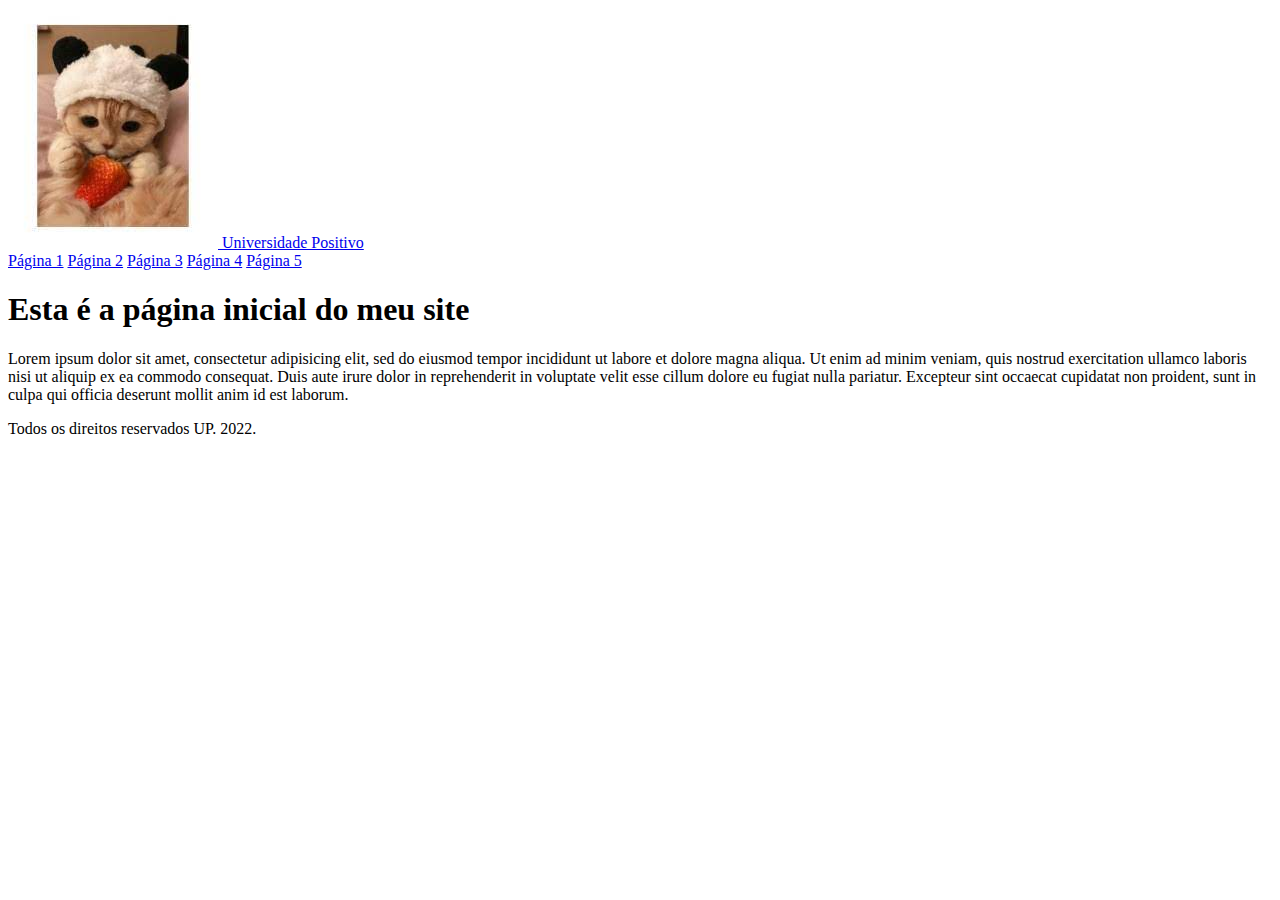
<file: aula03/index.html>
<!DOCTYPE html>
<html>
<head>
	<title>Aula 03</title>
	<meta charset="utf-8">
	<meta name="viewport" content="width=device-width, initial-scale=1">
	<meta name="author" content="Gabi Grimm">
	<meta name="keywords" content="exercícios, HTML5, design, webdesign, design visual, universidade positivo">
	<meta name="description" content="Exercício de HTML5 para turma de Design Visual da Universidade Positivo... ">
</head>
<body>

	<header>
		<a href="index.html">
			<img src="img/marca.jpg" alt="Marca Gato Fofo">
		</a>
		<a href="http://www.up.edu.br" target="_blank">Universidade Positivo</a>
		<nav>
			<a href="um.html">Página 1</a>
			<a href="dois.html">Página 2</a>
			<a href="tres.html">Página 3</a>
			<a href="quatro.html">Página 4</a>
			<a href="cinco.html">Página 5</a>
		</nav>

	</header>

	<section>
		<!-- Esta é a seção de conteúdo do meu site -->
		<!-- control + ; -->
		<h1>Esta é a página inicial do meu site</h1>

		<p> Lorem ipsum dolor sit amet, consectetur adipisicing elit, sed do eiusmod
		tempor incididunt ut labore et dolore magna aliqua. Ut enim ad minim veniam,
		quis nostrud exercitation ullamco laboris nisi ut aliquip ex ea commodo
		consequat. Duis aute irure dolor in reprehenderit in voluptate velit esse
		cillum dolore eu fugiat nulla pariatur. Excepteur sint occaecat cupidatat non
		proident, sunt in culpa qui officia deserunt mollit anim id est laborum.</p>

	
	</section>
	<footer>
		<p>Todos os direitos reservados UP. 2022.</p>
	</footer>
</body>
</html>
</file>
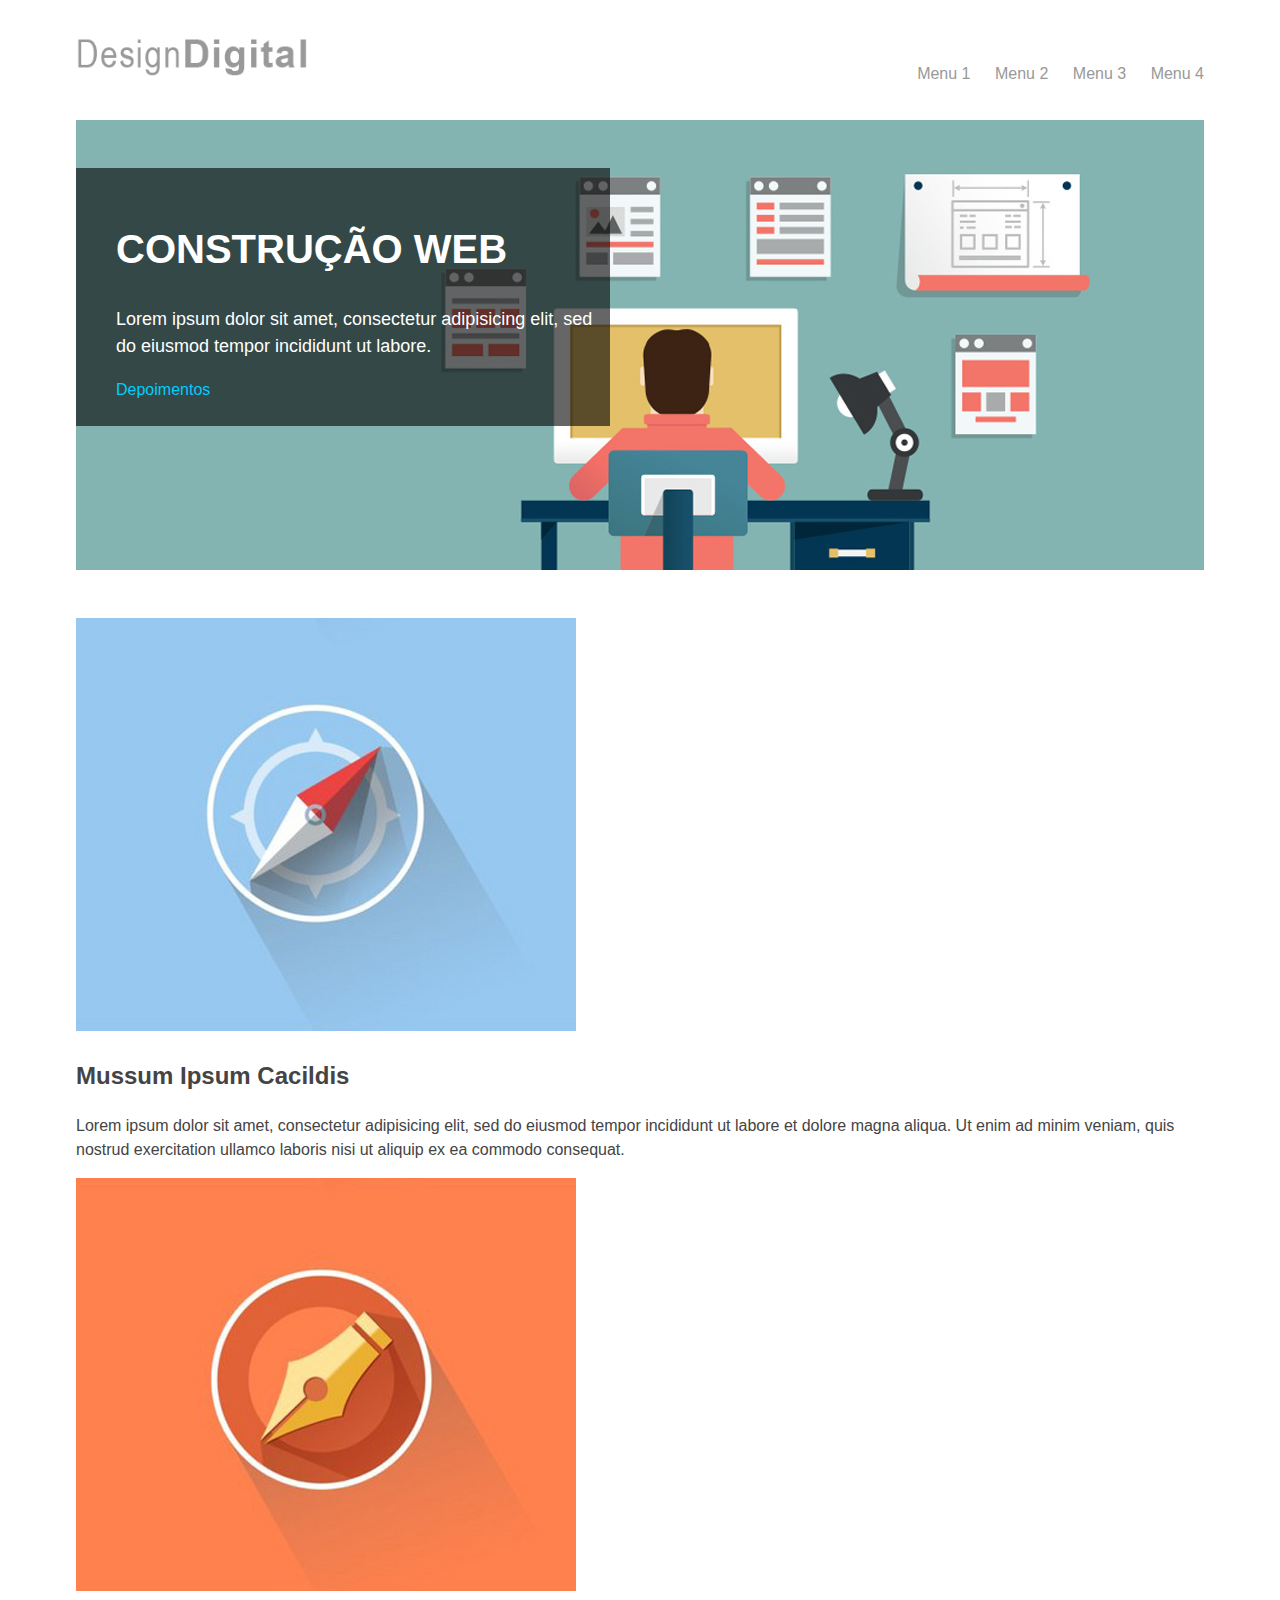
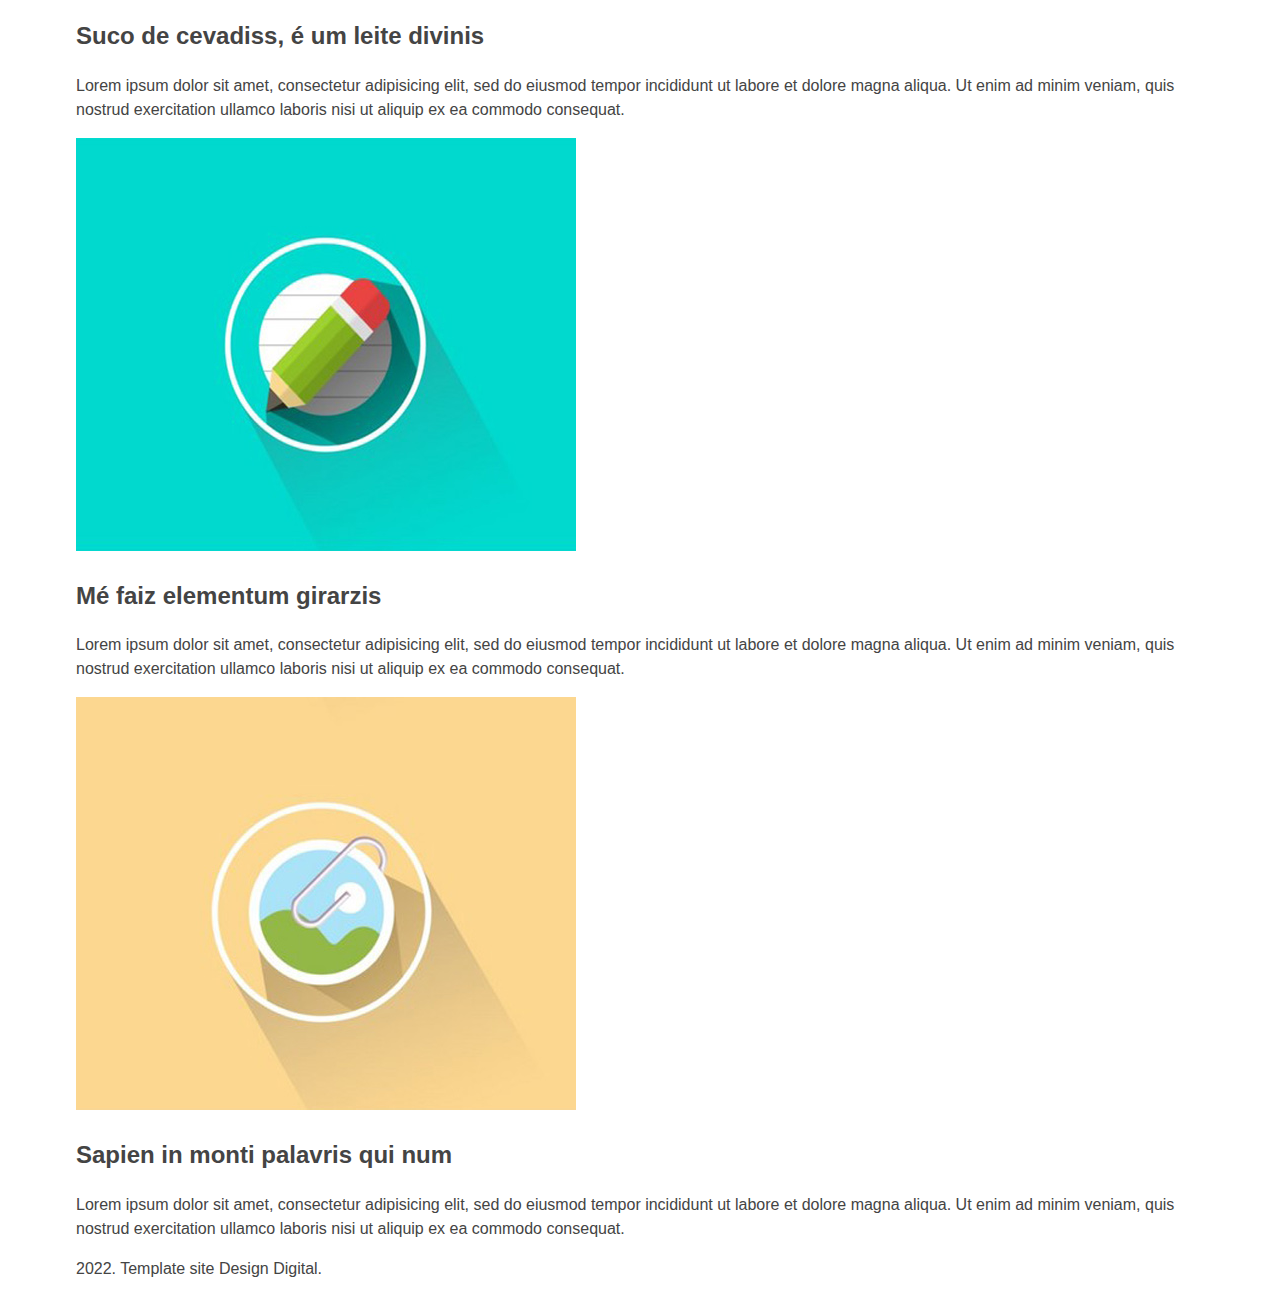
<file: site_designdigital/index.html>
<!DOCTYPE html>
<html>
<head>
	<meta charset="utf-8">
	<meta name="viewport" content="width=device-width, initial-scale=1">
	<title>Design Digital</title>
	<meta name="author" content="Gabi Grimm">
	<meta name="description" content="#">
	<meta name="keywords" content="#">
	<link rel="stylesheet" type="text/css" href="css/style.css">
</head>
<body>
	<div class="container clearfix">
		<header>
			<a href="index.html">
				<img src="img/logo-designdigital.png" alt="Marca Design Digital" class="logo">
			</a>
			<nav>
				<ul>
					<li><a href="menu1.html">Menu 1</a></li>
					<li><a href="menu2.html">Menu 2</a></li>
					<li><a href="menu3.html">Menu 3</a></li>
					<li><a href="menu4.html">Menu 4</a></li>
				</ul>
			</nav>
		</header>

		<div class="banner">
			<div class="caixa">
				<h1>CONSTRUÇÃO WEB</h1>
				<p>Lorem ipsum dolor sit amet, consectetur adipisicing elit, sed do eiusmod
				tempor incididunt ut labore.</p>
				<a href="depoimentos.html">Depoimentos</a>
			</div>
		</div>

		<section>
			<article>
				<img src="img/foto-01.jpg" alt="Bússola" class="article">
				<h2>Mussum Ipsum Cacildis</h2>
				<p>Lorem ipsum dolor sit amet, consectetur adipisicing elit, sed do eiusmod
				tempor incididunt ut labore et dolore magna aliqua. Ut enim ad minim veniam,
				quis nostrud exercitation ullamco laboris nisi ut aliquip ex ea commodo consequat.</p>
			</article>

			<article>
				<img src="img/foto-02.jpg" alt="Caneta Bico de Pena" class="article">
				<h2>Suco de cevadiss, é um leite divinis</h2>
				<p>Lorem ipsum dolor sit amet, consectetur adipisicing elit, sed do eiusmod
				tempor incididunt ut labore et dolore magna aliqua. Ut enim ad minim veniam,
				quis nostrud exercitation ullamco laboris nisi ut aliquip ex ea commodo consequat.</p>
			</article>

			<article>
				<img src="img/foto-03.jpg" alt="Lápis" class="article">
				<h2>Mé faiz elementum girarzis</h2>
				<p>Lorem ipsum dolor sit amet, consectetur adipisicing elit, sed do eiusmod
				tempor incididunt ut labore et dolore magna aliqua. Ut enim ad minim veniam,
				quis nostrud exercitation ullamco laboris nisi ut aliquip ex ea commodo
				consequat.</p>
			</article>

			<article>
				<img src="img/foto-04.jpg" alt="Clips no papel" class="article">
				<h2>Sapien in monti palavris qui num</h2>
				<p>Lorem ipsum dolor sit amet, consectetur adipisicing elit, sed do eiusmod
				tempor incididunt ut labore et dolore magna aliqua. Ut enim ad minim veniam,
				quis nostrud exercitation ullamco laboris nisi ut aliquip ex ea commodo
				consequat.</p>
			</article>

		</section>

		<footer>
			<p class="footer">2022. Template site Design Digital.</p>
		</footer>

	</div>
</body>
</html>
</file>
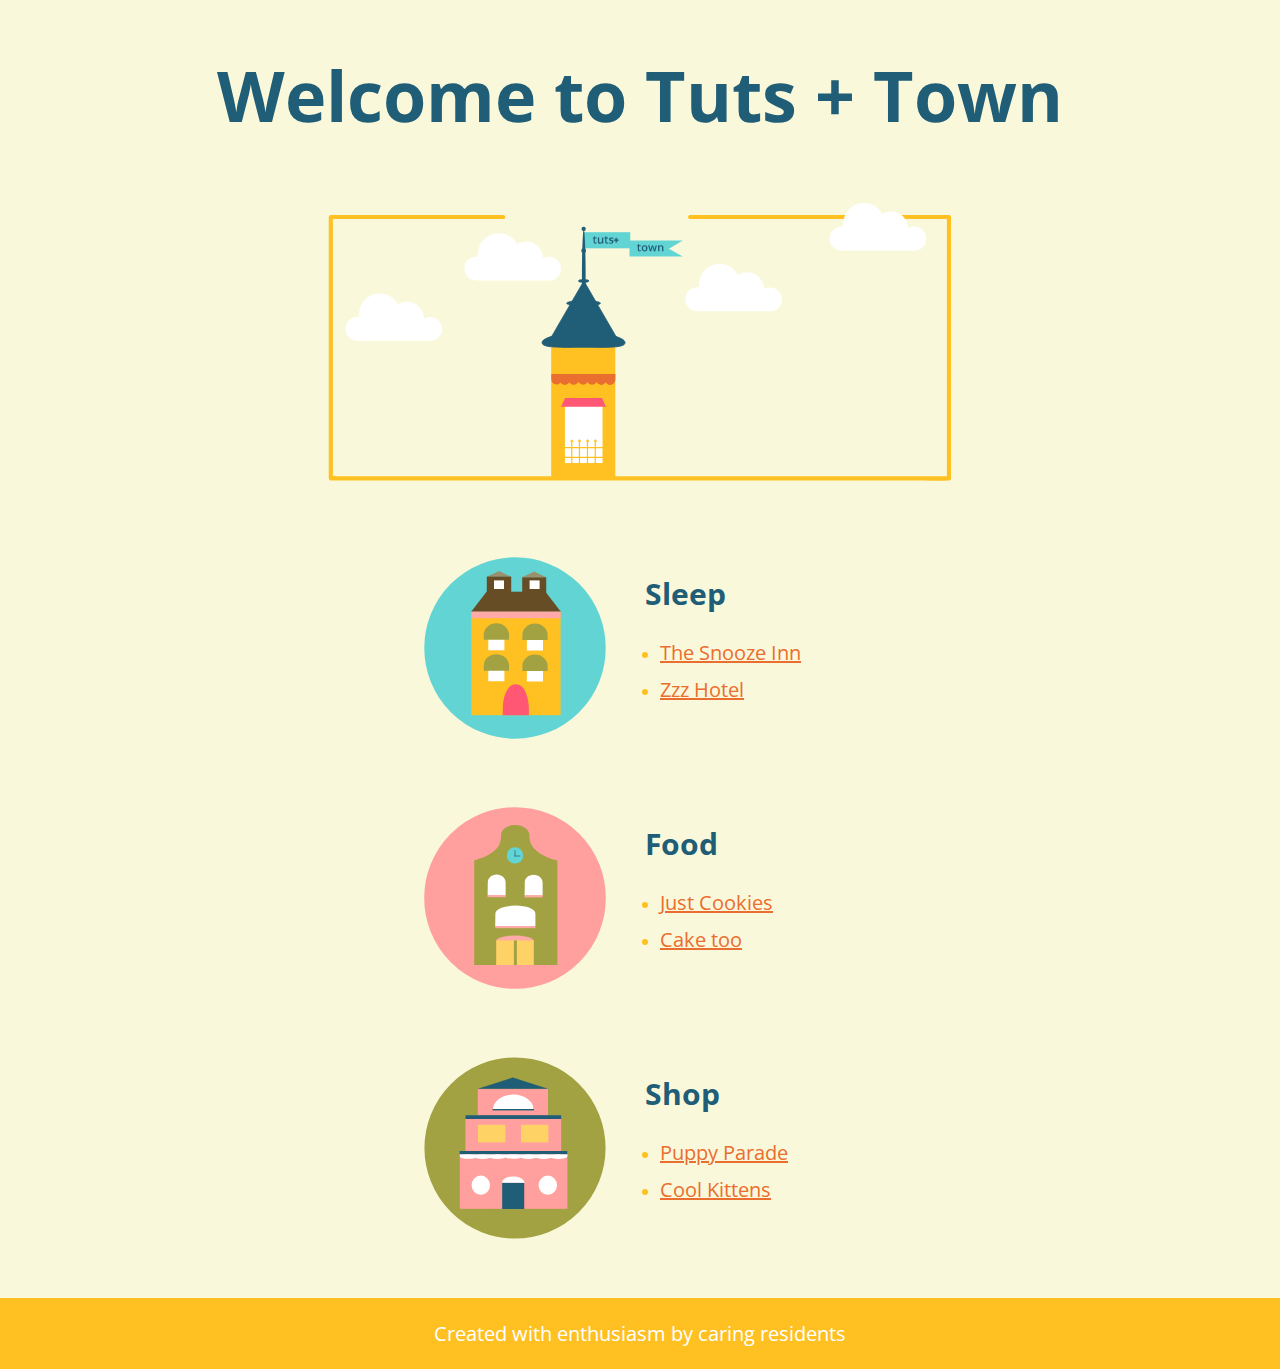
<file: tutstown/index.html>
<!DOCTYPE html>
<html>
<head>
	<meta charset="utf-8">
	<title>Tuts Town</title>
	<meta name="author" content="Gabi Grimm">
	<meta name="description" content="#">
	<meta name="keywords" content="#">
	<link rel="stylesheet" type="text/css" href="css/style.css">
	<link rel="preconnect" href="https://fonts.googleapis.com">
	<link rel="preconnect" href="https://fonts.gstatic.com" crossorigin>
	<link href="https://fonts.googleapis.com/css2?family=Open+Sans&display=swap" rel="stylesheet">
</head>
<body>
	<header>
		<h1>Welcome to Tuts + Town</h1>
		<img src="images/townheader.svg" alt="An illustration of Tuts Town tower" class="header">
	</header>
	<section>
		<article>
			<img src="images/townsleep.svg" alt="Illustration of a Tuts Town Hotel" class="article">
			<div>
				<h2>Sleep</h2>
				<ul>
					<li>
						<a href="thesnoozeinn.html">The Snooze Inn</a>
					</li>
					<li>
						<a href="zzzhotel.html">Zzz Hotel</a>
					</li>
				</ul>
			</div>
		</article>

		<article>
			<img src="images/townfood.svg" alt="Illustration of a Tuts Town Restaurant" class="article">
			<div>
				<h2>Food</h2>
				<ul>
					<li>
						<a href="justcookies.html">Just Cookies</a>
					</li>
					<li>
						<a href="caketoo.html">Cake too</a>
					</li>
				</ul>
			</div>
		</article>

		<article>
			<img src="images/townshop.svg" alt="Illustration of a Tuts Town Store" class="article">
			<div>
				<h2>Shop</h2>
				<ul>
					<li>
						<a href="puppyparade.html">Puppy Parade</a>
					</li>
					<li>
						<a href="coolkittens.html">Cool Kittens</a>
					</li>
				</ul>
			</div>
		</article>
	
	</section>
	<footer>
		<p>Created with enthusiasm by caring residents</p>
	</footer>
</body>
</html>
</file>
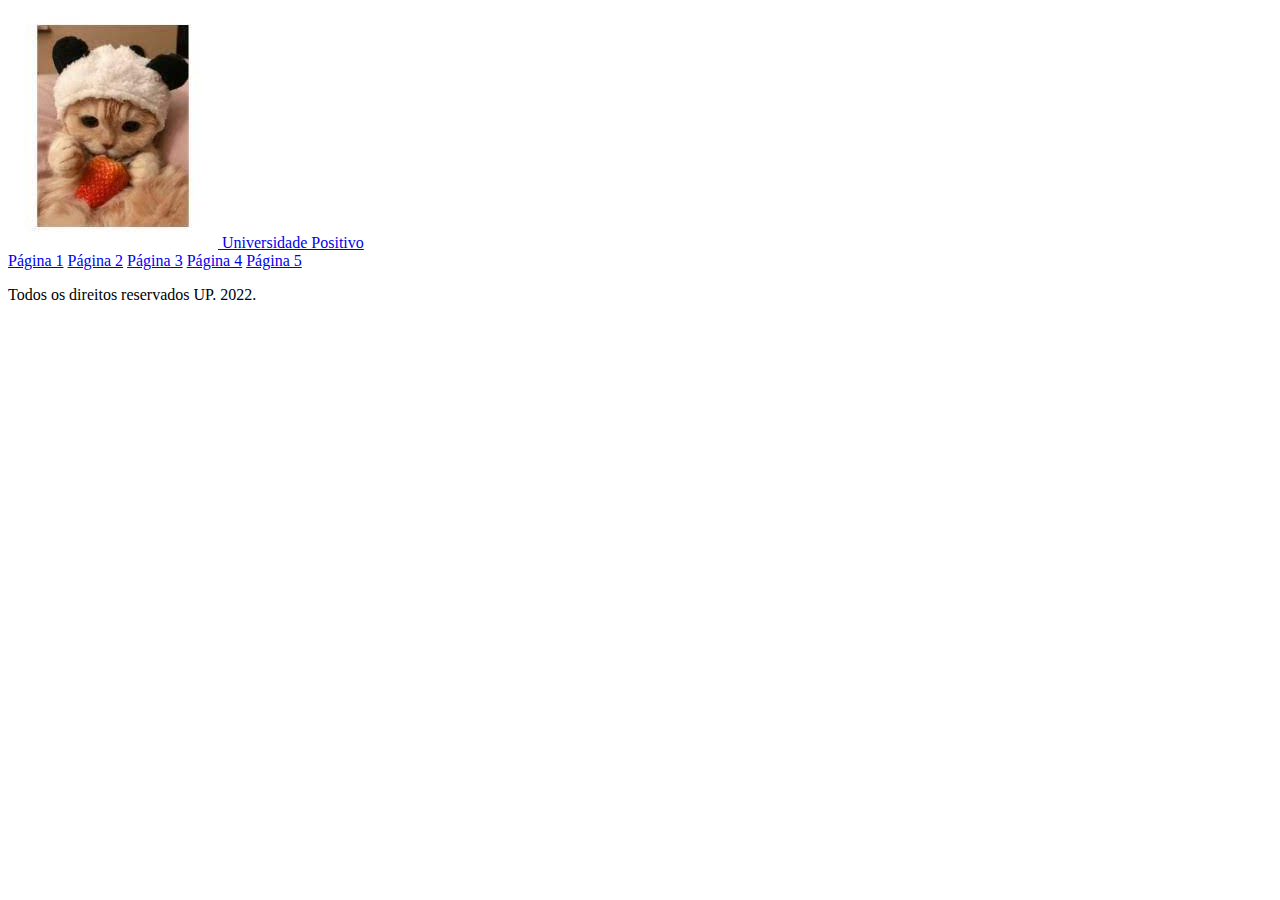
<file: aula03/dois.html>
<!DOCTYPE html>
<html>
<head>
	<title>Aula 03</title>
	<meta charset="utf-8">
	<meta name="viewport" content="width=device-width, initial-scale=1">
	<meta name="author" content="Gabi Grimm">
	<meta name="keywords" content="exercícios, HTML5, design, webdesign, design visual, universidade positivo">
	<meta name="description" content="Exercício de HTML5 para turma de Design Visual da Universidade Positivo... ">
</head>
<body>

	<header>
		<a href="index.html">
			<img src="img/marca.jpg" alt="Marca Gato Fofo">
		</a>
		<a href="http://www.up.edu.br" target="_blank">Universidade Positivo</a>
		<nav>
			<a href="um.html">Página 1</a>
			<a href="dois.html">Página 2</a>
			<a href="tres.html">Página 3</a>
			<a href="quatro.html">Página 4</a>
			<a href="cinco.html">Página 5</a>
		</nav>

	</header>




	<section>
		
	</section>
	<footer>
		<p>Todos os direitos reservados UP. 2022.</p>
	</footer>
</body>
</html>
</file>
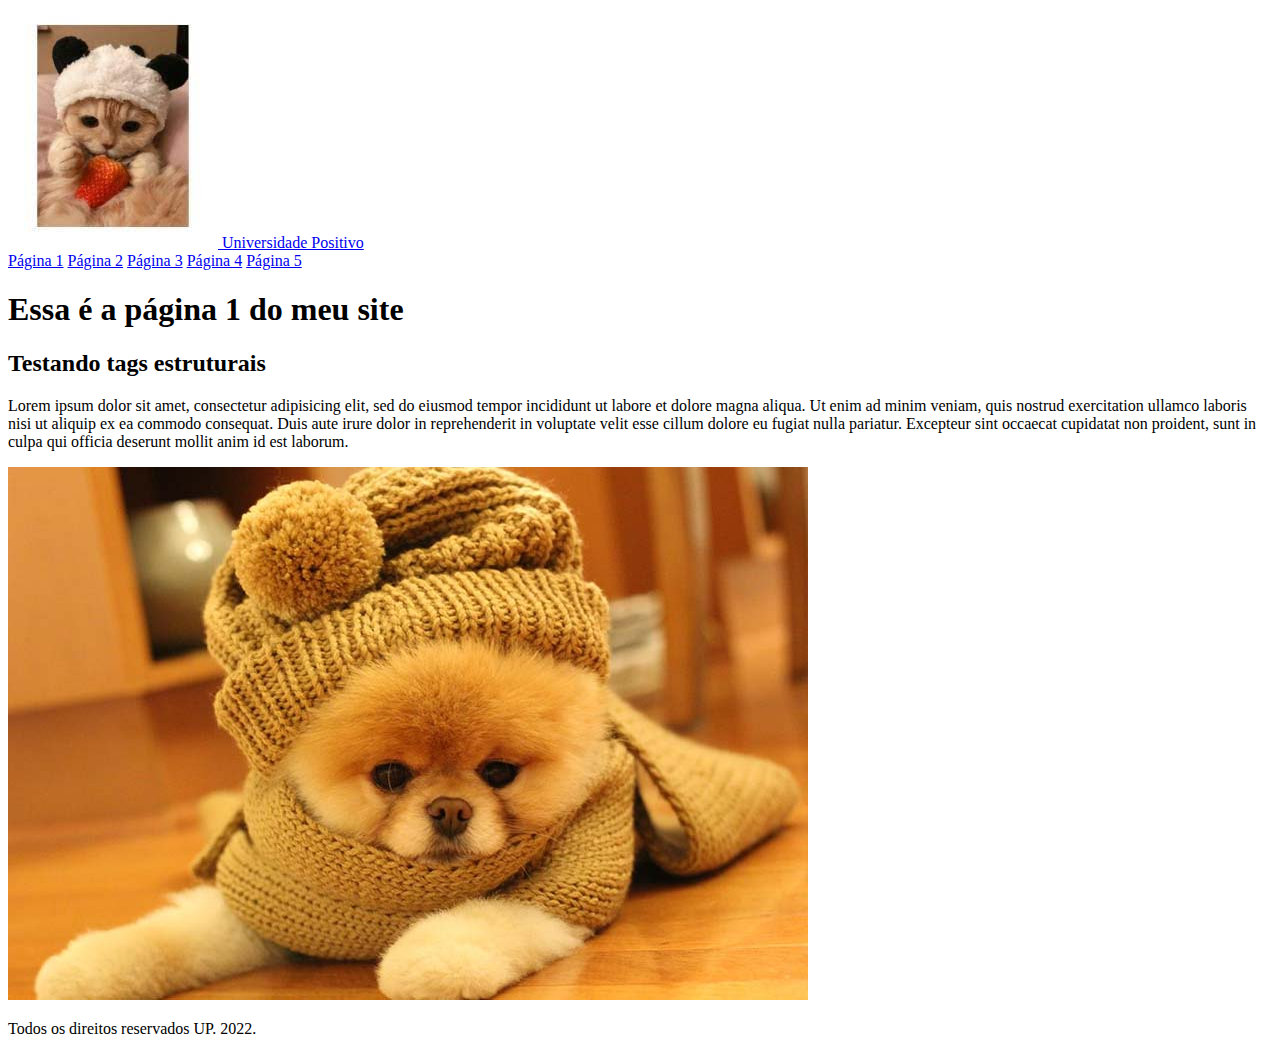
<file: aula03/um.html>
<!DOCTYPE html>
<html>
<head>
	<title>Aula 03</title>
	<meta charset="utf-8">
	<meta name="viewport" content="width=device-width, initial-scale=1">
	<meta name="author" content="Gabi Grimm">
	<meta name="keywords" content="exercícios, HTML5, design, webdesign, design visual, universidade positivo">
	<meta name="description" content="Exercício de HTML5 para turma de Design Visual da Universidade Positivo... ">
</head>
<body>

	<header>
		<a href="index.html">
			<img src="img/marca.jpg" alt="Marca Gato Fofo">
		</a>
		<a href="http://www.up.edu.br" target="_blank">Universidade Positivo</a>
		<nav>
			<a href="um.html">Página 1</a>
			<a href="dois.html">Página 2</a>
			<a href="tres.html">Página 3</a>
			<a href="quatro.html">Página 4</a>
			<a href="cinco.html">Página 5</a>
		</nav>

	</header>

		<h1>Essa é a página 1 do meu site</h1>
		
		<h2>Testando tags estruturais</h2>
		<p> Lorem ipsum dolor sit amet, consectetur adipisicing elit, sed do eiusmod
		tempor incididunt ut labore et dolore magna aliqua. Ut enim ad minim veniam,
		quis nostrud exercitation ullamco laboris nisi ut aliquip ex ea commodo
		consequat. Duis aute irure dolor in reprehenderit in voluptate velit esse
		cillum dolore eu fugiat nulla pariatur. Excepteur sint occaecat cupidatat non
		proident, sunt in culpa qui officia deserunt mollit anim id est laborum.</p>
		<img src="img/cachorrofofo.jpg">


	<section>
		
	</section>
	<footer>
		<p>Todos os direitos reservados UP. 2022.</p>
	</footer>
</body>
</html>
</file>
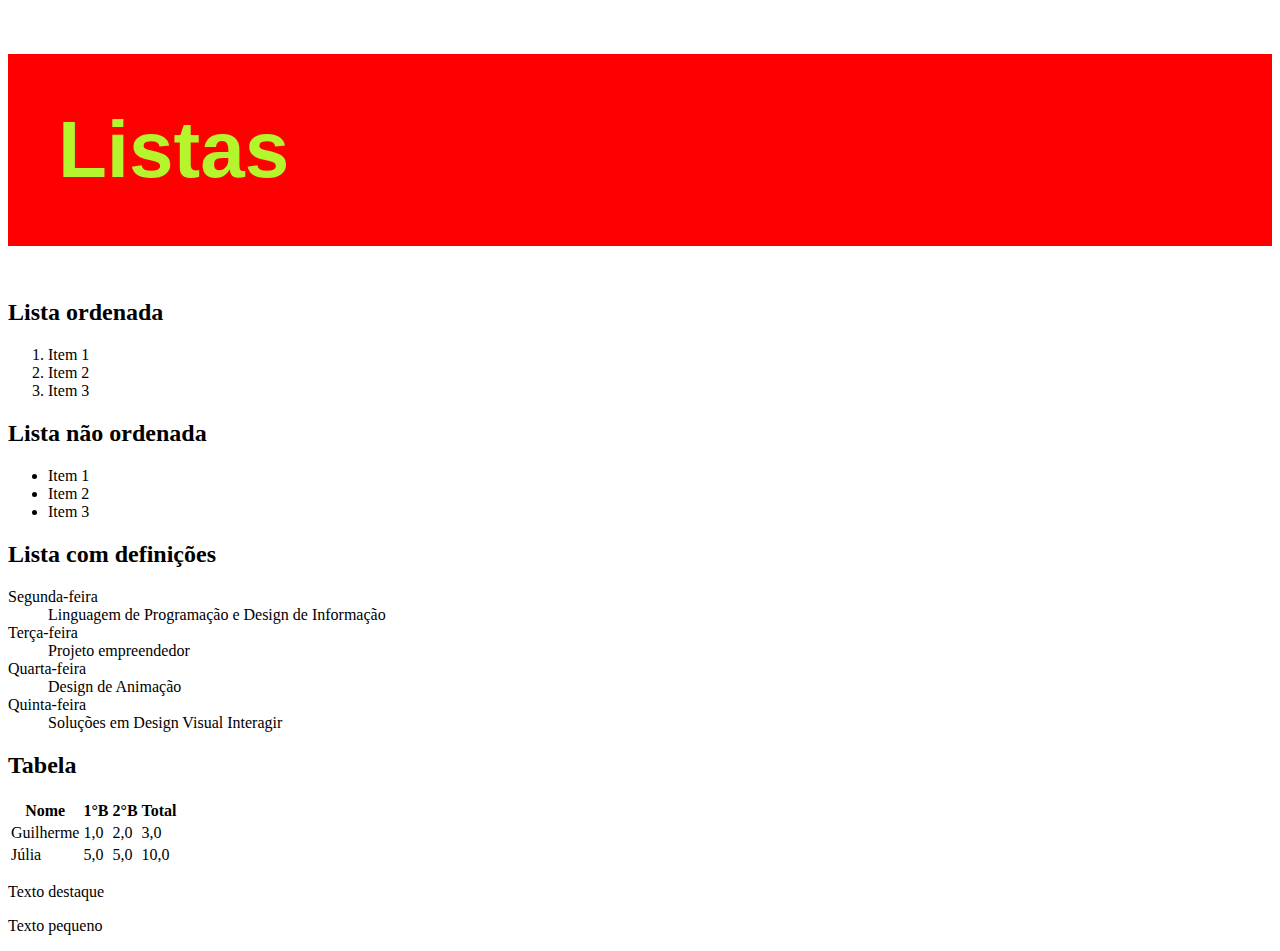
<file: aula04/listas.html>
<!DOCTYPE html>
<html>
<head>
	<meta charset="utf-8">
	<meta name="viewport" content="width=device-width, initial-scale=1">
	<title>Listas</title>
	<meta name="author" content="Gabi Grimm">
	<link rel="stylesheet" type="text/css" href="style.css">
</head>
<body>
	<h1>Listas</h1>
	<h2>Lista ordenada</h2>
	<ol>
		<li>Item 1</li>
		<li>Item 2</li>
		<li>Item 3</li>
	</ol>

	<h2>Lista não ordenada</h2>
	<ul>
		<li>Item 1</li>
		<li>Item 2</li>
		<li>Item 3</li>
	</ul>

	<h2>Lista com definições</h2>
	<dl>
		<dt>Segunda-feira</dt>
		<dd>Linguagem de Programação e Design de Informação</dd>
		<dt>Terça-feira</dt>
		<dd>Projeto empreendedor</dd>
		<dt>Quarta-feira</dt>
		<dd>Design de Animação</dd>
		<dt>Quinta-feira</dt>
		<dd>Soluções em Design Visual Interagir</dd>

	</dl>
	
	<h2>Tabela</h2>
	<table>
		<tr>
			<th>Nome</th><th>1°B</th><th>2°B</th><th>Total</th>
		</tr>
		<tr>
			<td>Guilherme</td><td>1,0</td><td>2,0</td><td>3,0</td>
		</tr>
		<tr>
			<td>Júlia</td><td>5,0</td><td>5,0</td><td>10,0</td>
		</tr>

	</table>

	<p class="destaque">Texto destaque</p>
	<p class="pequeno">Texto pequeno</p>

</body>
</html>
</file>
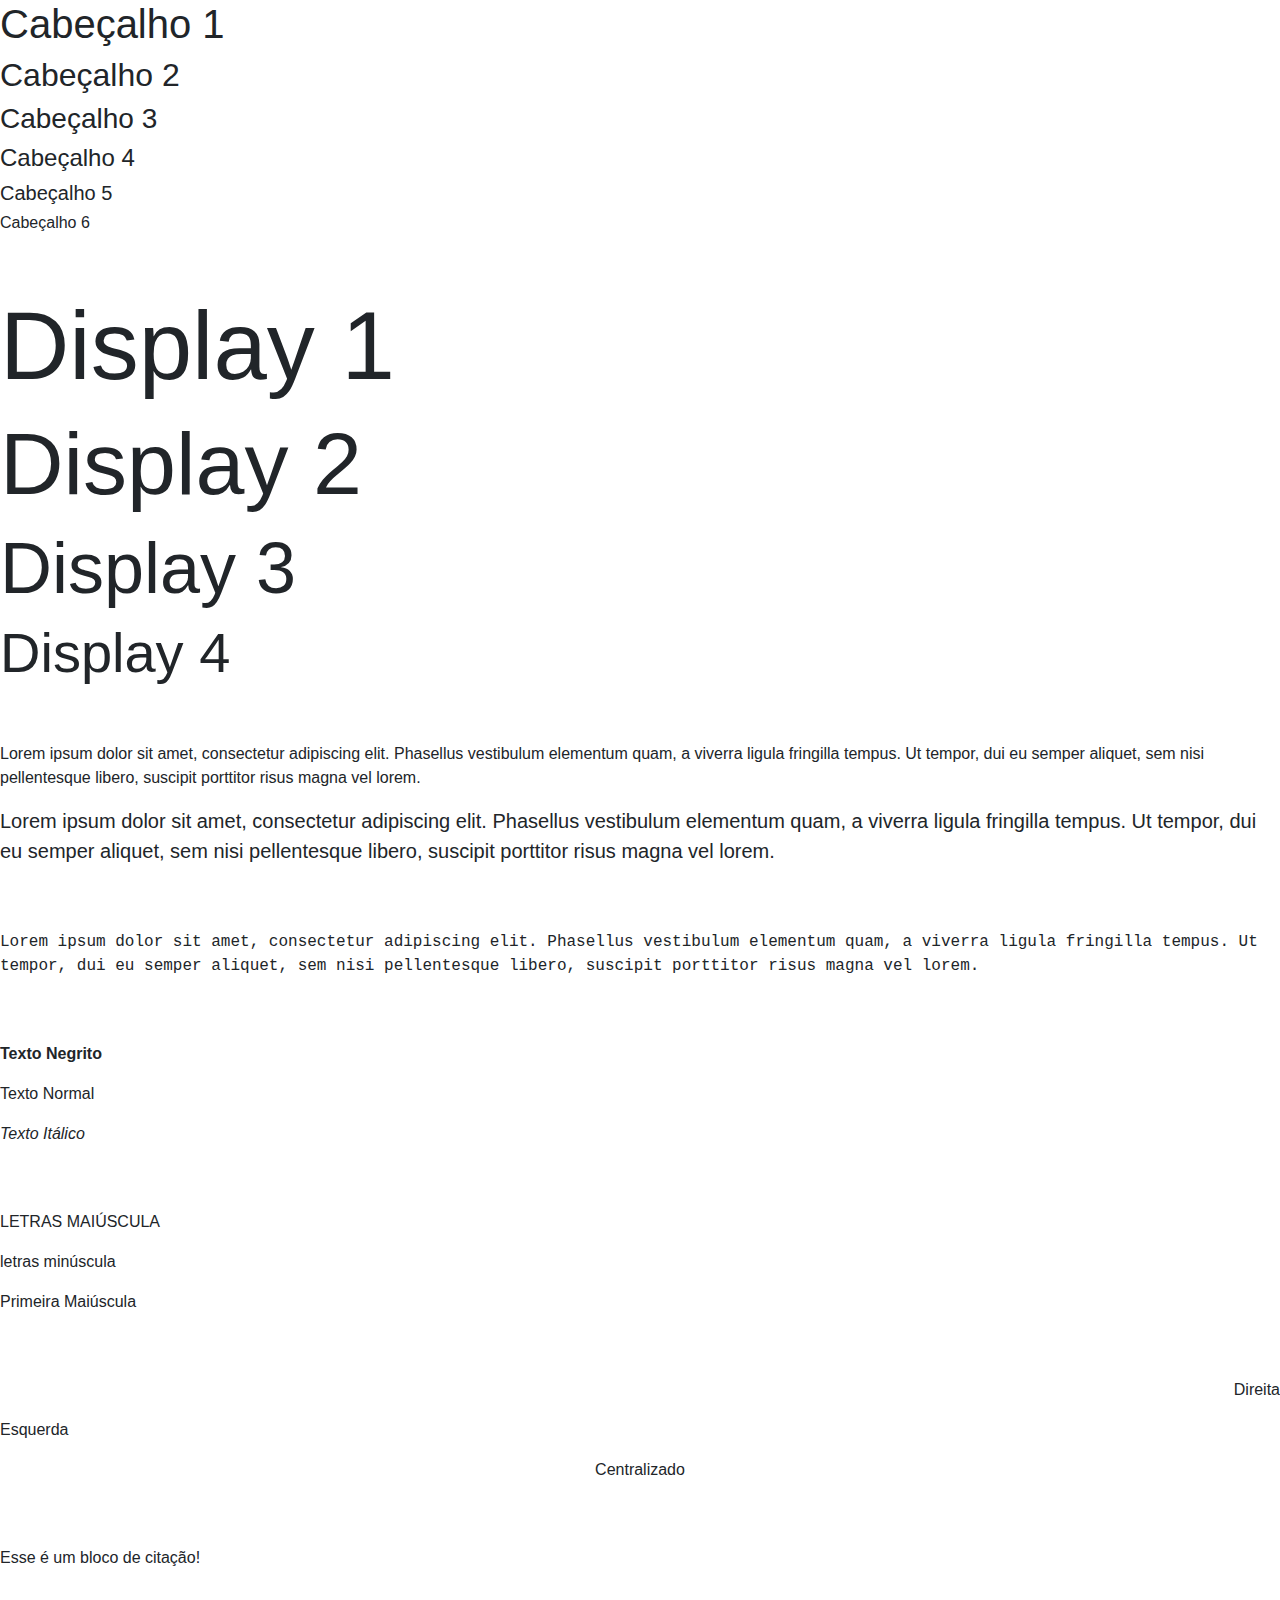
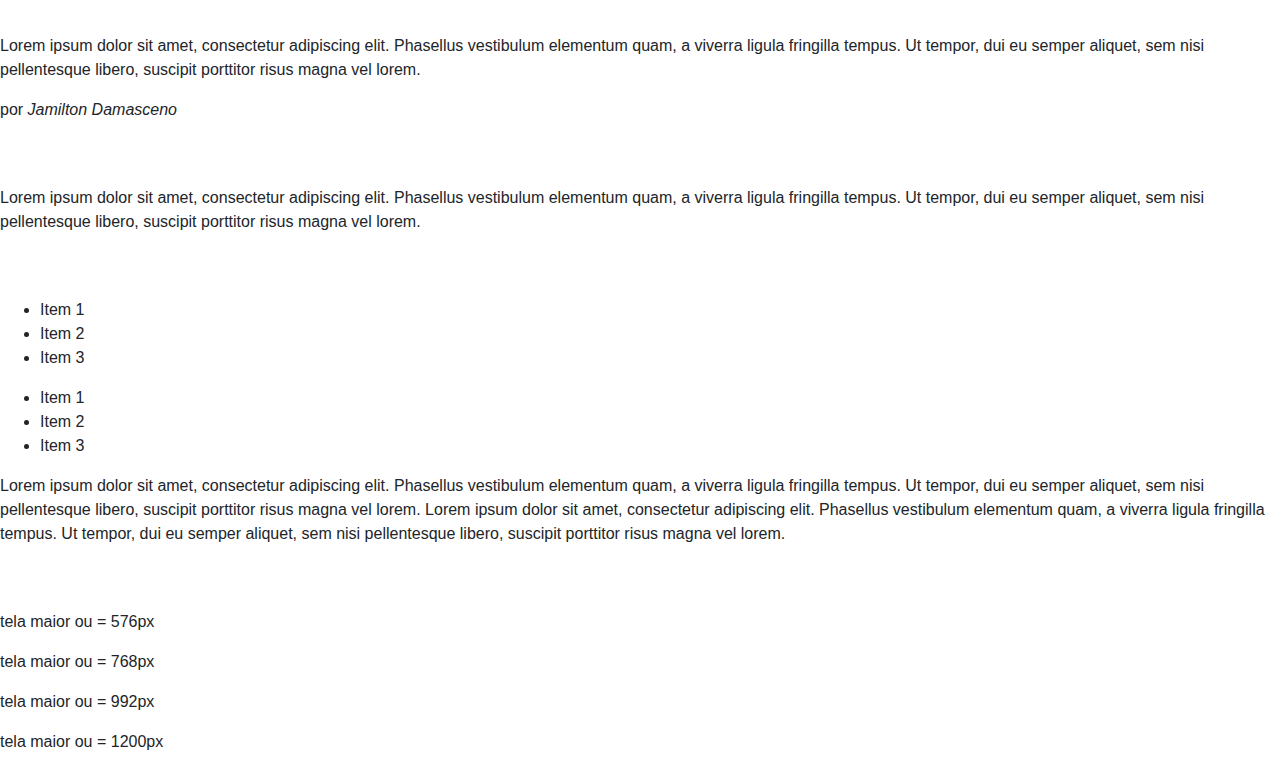
<file: bootstrap_01/apoio-formatacoes-alinhamentos-textos.html>
<!doctype html>
<html lang="pt-br">
  <head>
    <!-- Required meta tags -->
    <meta charset="utf-8">
    <meta name="viewport" content="width=device-width, initial-scale=1, shrink-to-fit=no">

    <!-- Bootstrap CSS -->
    <link rel="stylesheet" type="text/css" href="css/bootstrap.min.css">

    <title>Bootstrap - exercício 1</title>

  </head>
  <body>

    <!-- Cabeçalho -->
    <h1>Cabeçalho 1</h1>
    <h2>Cabeçalho 2</h2>
    <h3>Cabeçalho 3</h3>
    <h4>Cabeçalho 4</h4>
    <h5>Cabeçalho 5</h5>
    <h6>Cabeçalho 6</h6>

    <br>
    <br>

    <!-- display classes - Maior destaque -->
    <h1 class="display-1">Display 1</h1>
    <h1 class="display-2">Display 2</h1>
    <h1 class="display-3">Display 3</h1>
    <h1 class="display-4">Display 4</h1>

    <br>
    <br>

    <!-- Parágrafo -->
    <p>Lorem ipsum dolor sit amet, consectetur adipiscing elit. Phasellus vestibulum elementum quam, a viverra ligula fringilla tempus. Ut tempor, dui eu semper aliquet, sem nisi pellentesque libero, suscipit porttitor risus magna vel lorem.</p>

    <p class="lead">Lorem ipsum dolor sit amet, consectetur adipiscing elit. Phasellus vestibulum elementum quam, a viverra ligula fringilla tempus. Ut tempor, dui eu semper aliquet, sem nisi pellentesque libero, suscipit porttitor risus magna vel lorem.</p>

    <br>
    <br>

    <!-- Parágrafo Monospace -->
    <p class="text-monospace">Lorem ipsum dolor sit amet, consectetur adipiscing elit. Phasellus vestibulum elementum quam, a viverra ligula fringilla tempus. Ut tempor, dui eu semper aliquet, sem nisi pellentesque libero, suscipit porttitor risus magna vel lorem.</p>

    <br>
    <br>

    <!-- Classes de estilo -->
    <p class="font-weight-bold">Texto Negrito</p>
    <p class="font-weight-normal">Texto Normal</p>
    <p class="font-italic">Texto Itálico</p>

    <br>
    <br>

    <!-- Transformação de textos -->
    <p class="text-uppercase">Letras Maiúscula</p>
    <p class="text-lowercase">Letras Minúscula</p>
    <p class="text-capitalize">primeira maiúscula</p>

    <br>
    <br>

    <!-- Alinhamentos -->
    <p class="text-right">Direita</p>
    <p class="text-left">Esquerda</p>
    <p class="text-center">Centralizado</p>

    <br>
    <br>

    <!-- Bloco de citação -->
    <blockquote>
      <p>Esse é um bloco de citação!</p>
    </blockquote>

    <br>
    <br>

    <!-- Bloco de citação com rodapé -->
    <blockquote>
      <p>Lorem ipsum dolor sit amet, consectetur adipiscing elit. Phasellus vestibulum elementum quam, a viverra ligula fringilla tempus. Ut tempor, dui eu semper aliquet, sem nisi pellentesque libero, suscipit porttitor risus magna vel lorem.</p>
      <footer>por 
        <cite>Jamilton Damasceno</cite>
      </footer>
    </blockquote>

    <br>
    <br>

    <!-- Truncate -->
    <p>Lorem ipsum dolor sit amet, consectetur adipiscing elit. Phasellus vestibulum elementum quam, a viverra ligula fringilla tempus. Ut tempor, dui eu semper aliquet, sem nisi pellentesque libero, suscipit porttitor risus magna vel lorem.</p>

    <br>
    <br>

    <!-- Listas sem estilo -->
    <ul>
      <li>Item 1</li>
      <li>Item 2</li>
      <li>Item 3</li>
    </ul>

    <!-- Listas inline -->
    <ul>
      <li>Item 1</li>
      <li>Item 2</li>
      <li>Item 3</li>
    </ul>



<!-- Alinhamentos de texto -->

    <!-- Parágrafo justificado -->
    <p>Lorem ipsum dolor sit amet, consectetur adipiscing elit. Phasellus vestibulum elementum quam, a viverra ligula fringilla tempus. Ut tempor, dui eu semper aliquet, sem nisi pellentesque libero, suscipit porttitor risus magna vel lorem.
    Lorem ipsum dolor sit amet, consectetur adipiscing elit. Phasellus vestibulum elementum quam, a viverra ligula fringilla tempus. Ut tempor, dui eu semper aliquet, sem nisi pellentesque libero, suscipit porttitor risus magna vel lorem.</p>

    <br>
    <br>

    <!-- 
        Alinhamento responsivo - text-<tela>-<alinhamento>
            tela: sm, md, lg, xl
            alinhamento: left, center, right
     -->
    <p>tela maior ou = 576px</p><!--Small-->
    <p>tela maior ou =  768px</p><!--Medium-->
    <p>tela maior ou = 992px</p><!--Large-->
    <p>tela maior ou = 1200px</p><!--Extra Large-->





    <!-- Optional JavaScript -->
    <!-- jQuery first, then Popper.js, then Bootstrap JS -->
    <script src="https://code.jquery.com/jquery-3.3.1.slim.min.js" integrity="sha384-q8i/X+965DzO0rT7abK41JStQIAqVgRVzpbzo5smXKp4YfRvH+8abtTE1Pi6jizo" crossorigin="anonymous"></script>
    <script src="https://cdnjs.cloudflare.com/ajax/libs/popper.js/1.14.3/umd/popper.min.js" integrity="sha384-ZMP7rVo3mIykV+2+9J3UJ46jBk0WLaUAdn689aCwoqbBJiSnjAK/l8WvCWPIPm49" crossorigin="anonymous"></script>
    <script src="js/bootstrap.min.js"></script>

  </body>
</html>
</file>
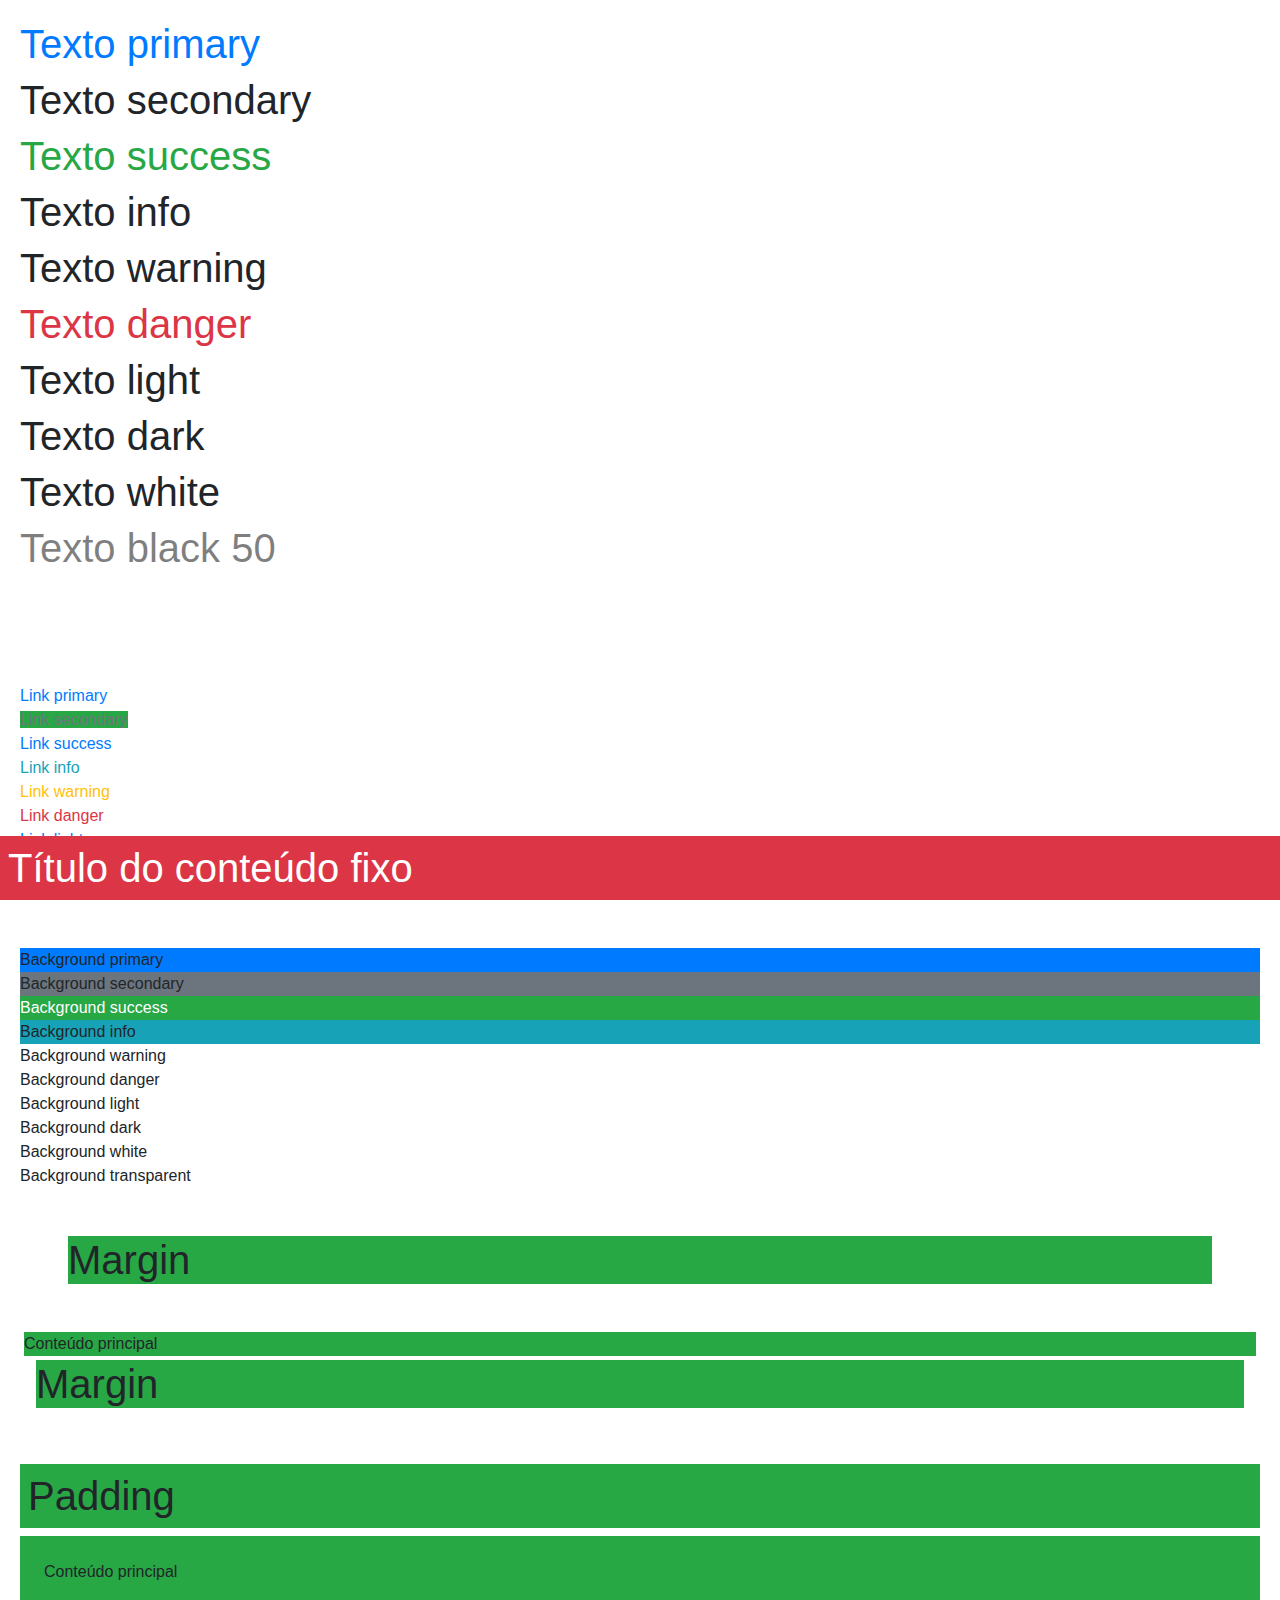
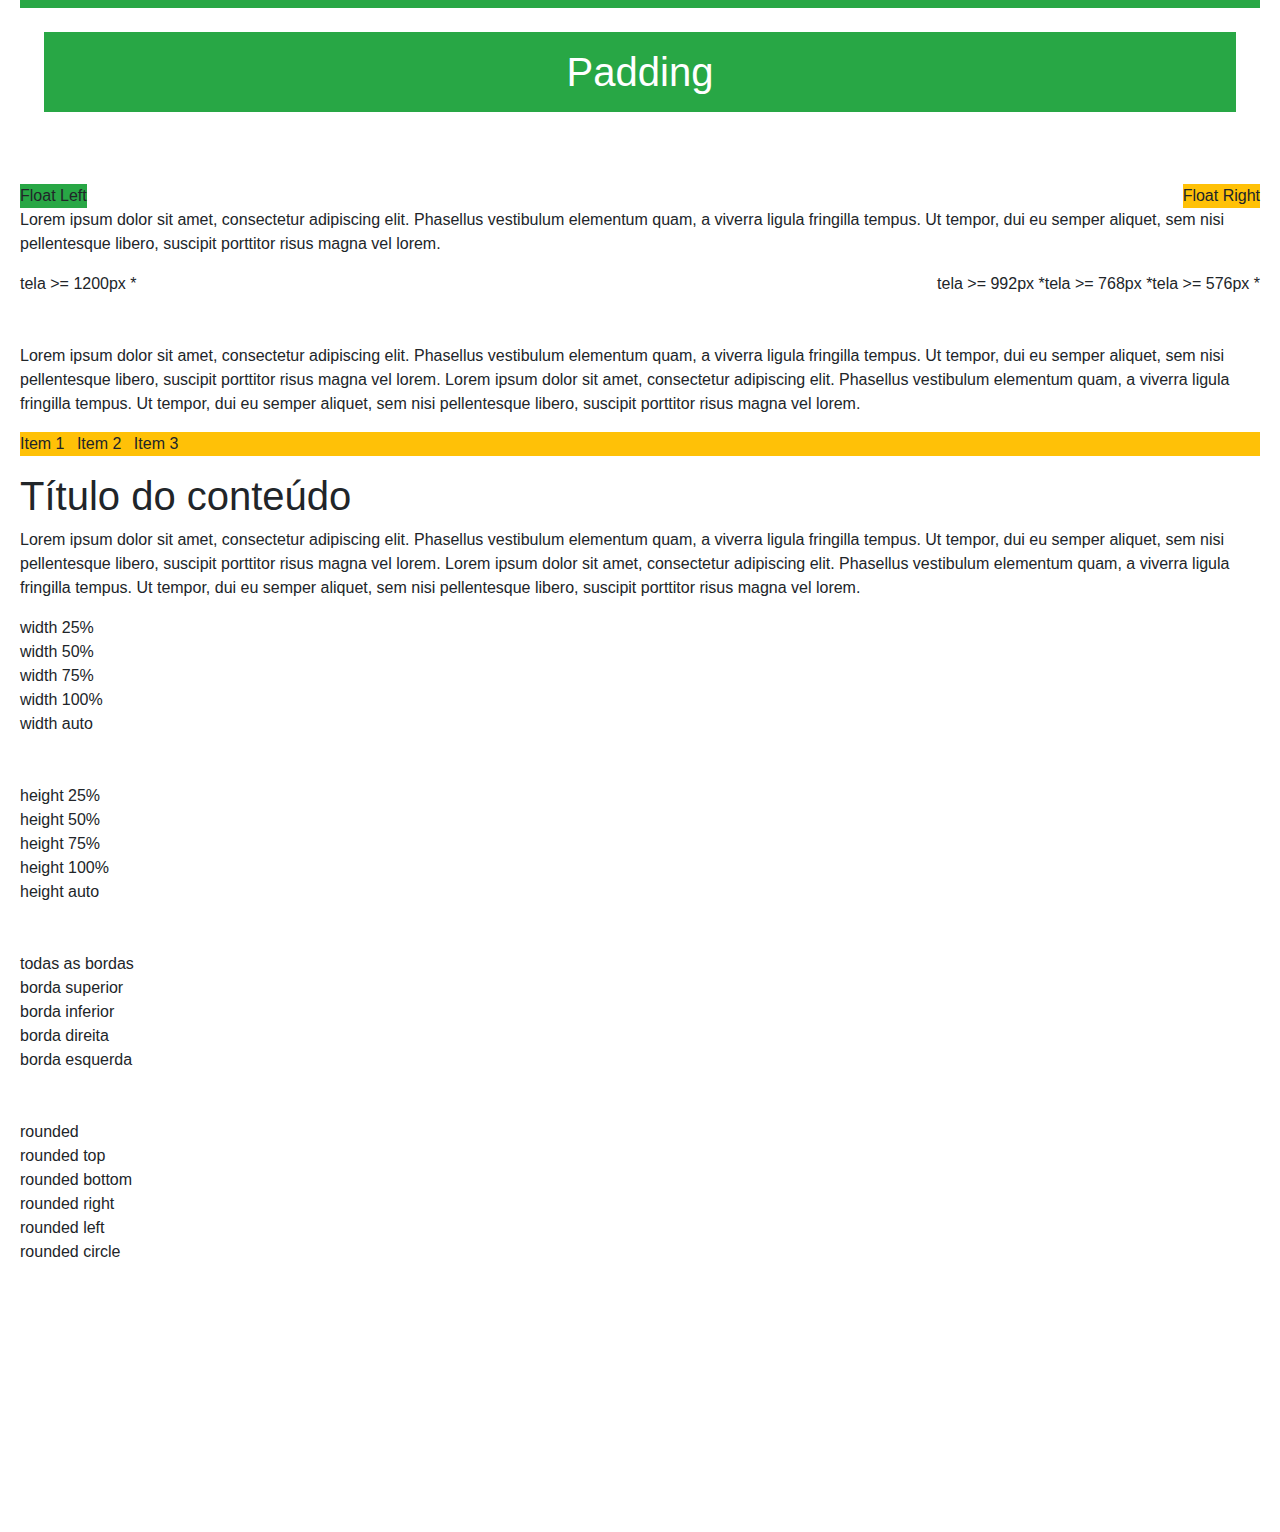
<file: bootstrap_01/exerc02.html>
<!doctype html>
<html lang="pt-br">
  <head>
    <!-- Required meta tags -->
    <meta charset="utf-8">
    <meta name="viewport" content="width=device-width, initial-scale=1, shrink-to-fit=no">

    <!-- Bootstrap CSS -->
    <link rel="stylesheet" href="css/bootstrap.min.css">

    <title>Bootstrap - Cores e Background</title>
  </head>

  <body style="margin-bottom: 200px;padding: 20px;">

    <!-- CORES -->

    <!-- Classes para formatação de textos -->
    <h1 class="text-primary">Texto primary</h1>
    <h1>Texto secondary</h1>
    <h1 class="text-success">Texto success</h1>
    <h1>Texto info</h1>
    <h1>Texto warning</h1>
    <h1 class="text-danger">Texto danger</h1>
    <h1>Texto light</h1>
    <h1>Texto dark</h1>
    <h1>Texto white</h1>
    <h1 class="text-black-50">Texto black 50</h1>
    <h1 class="text-white-50">Texto white 50</h1>

    <br>
    <br>

    <!-- Formatação de links -->
    <a href="#">Link primary</a><br>
    <a href="#" class="text-secondary bg-success">Link secondary</a><br>
    <a href="#">Link success</a><br>
    <a href="#" class="text-info">Link info</a><br>
    <a href="#" class="text-warning">Link warning</a><br>
    <a href="#" class="text-danger">Link danger</a><br>
    <a href="#">Link light</a><br>
    <a href="#">Link dark</a><br>
    <a href="#">Link white</a><br>

    <br>
    <br>

    <!-- Backgrounds -->
    <div class="bg-primary">Background primary</div>
    <div class="bg-secondary">Background secondary</div>
    <div class="bg-success text-white">Background success</div>
    <div class="bg-info">Background info</div>
    <div>Background warning</div>
    <div>Background danger</div>
    <div>Background light</div>
    <div>Background dark</div>
    <div>Background white</div>
    <div>Background transparent</div>

    
    <!-- Margin e padding -->

  
    <!-- Aplicação de Margin
    mt -> Margin Top
    mb -> Margin Bottom
    ml -> Margin Left
    mr -> Margin Right
    mx -> Margin no eixo x (horizontal) esquerda/direita
    my -> Margin no eixo y (vertical) top/bottom
    m  -> Margin em todos os lados
    Valor a definir (0 até 5)
    -->
    <h1 class="bg-success m-5" >Margin</h1>
    <p class="bg-success m-1">Conteúdo principal</p>
    <h1 class="bg-success mx-3">Margin</h1>

    <br>
    <br>

    <!-- Aplicação de Padding
    pt -> Padding Top
    pb -> Padding Bottom
    pl -> Padding Left
    pr -> Padding Right
    px -> Padding no eixo x (horizontal) esquerda/direita
    py -> Padding no eixo y (vertical) top/bottom
    p  -> Padding em todos os lados
    Valor a definir (0 até 5)
    -->
    <h1 class="bg-success p-2">Padding</h1>
    <p class="bg-success p-4">Conteúdo principal</p>
    <h1 class="bg-success text-white p-3 m-4 text-center">Padding</h1>

    <br>
    <br>

    <!-- Float -->

    <!-- Elementos flutuantes -->
    <div class="clearfix">
        <div class="bg-success float-left">Float Left</div>
        <div class="bg-warning float-right">Float Right</div>
    </div>

    <!-- Posicionamento fixo - top e bottom -->
    <h1 class="bg-danger text-white fixed-bottom m-0 p-2">Título do conteúdo fixo</h1>
    <p>Lorem ipsum dolor sit amet, consectetur adipiscing elit. Phasellus vestibulum elementum quam, a viverra ligula fringilla tempus. Ut tempor, dui eu semper aliquet, sem nisi pellentesque libero, suscipit porttitor risus magna vel lorem.</p>

    <!-- 
        Float responsivo - float-<tela>-<direcao>
            tela: sm, md, lg, xl
            alinhamento: left, right
     -->
    <div class="float-sm-right">tela &gt;= 576px * </div><!--Small-->
    <div class="float-md-right">tela &gt;=  768px * </div><!--Medium-->
    <div class="float-lg-right">tela &gt;= 992px * </div><!--Large-->
    <div class="float-xg-right">tela &gt;= 1200px * </div><!--Extra Large-->

    <br>
    <br>

    <p>Lorem ipsum dolor sit amet, consectetur adipiscing elit. Phasellus vestibulum elementum quam, a viverra ligula fringilla tempus. Ut tempor, dui eu semper aliquet, sem nisi pellentesque libero, suscipit porttitor risus magna vel lorem.
    Lorem ipsum dolor sit amet, consectetur adipiscing elit. Phasellus vestibulum elementum quam, a viverra ligula fringilla tempus. Ut tempor, dui eu semper aliquet, sem nisi pellentesque libero, suscipit porttitor risus magna vel lorem.</p>

    <!-- Colar no topo (sticky) -->
    <ul class="list-inline bg-warning sticky-top">
      <li class="list-inline-item">Item 1</li>
      <li class="list-inline-item">Item 2</li>
      <li class="list-inline-item">Item 3</li>
    </ul>

    <h1>Título do conteúdo</h1>
    <p>Lorem ipsum dolor sit amet, consectetur adipiscing elit. Phasellus vestibulum elementum quam, a viverra ligula fringilla tempus. Ut tempor, dui eu semper aliquet, sem nisi pellentesque libero, suscipit porttitor risus magna vel lorem.
    Lorem ipsum dolor sit amet, consectetur adipiscing elit. Phasellus vestibulum elementum quam, a viverra ligula fringilla tempus. Ut tempor, dui eu semper aliquet, sem nisi pellentesque libero, suscipit porttitor risus magna vel lorem.</p>


    <!-- Tamanhos -->

    <!-- classes de largura  - width -->

    <div>width 25%</div>
    <div>width 50%</div>
    <div>width 75%</div>
    <div>width 100%</div>
    <div>width auto</div>

    <br>
    <br>

    <!-- classes de altura - height -->

    <div>
        <div>height 25%</div>
        <div>height 50%</div>
        <div>height 75%</div>
        <div>height 100%</div>
        <div>height auto</div>
    </div>

    <br>
    <br>

    <!-- Bordas
    border        -> todas as bordas
    border-top    -> borda superior
    border-bottom -> borda inferior
    border-right  -> bordar direita
    border-left   -> borda esquerda

    Cores de bordas
    border-<cor>: primary, secondary, success, 
        info, warning, danger, light, dark, white
    -->
    <div>todas as bordas</div>
    <div>borda superior</div>
    <div>borda inferior</div>
    <div>borda direita</div>
    <div>borda esquerda</div>

    <br>
    <br>

    <!-- Border Radius 
    opções: rounded, rounded-top, rounded-right, 
            rounded-right, rounded-left, rounded-circle
    -->
    <div>rounded</div>
    <div>rounded top</div>
    <div>rounded bottom</div>
    <div>rounded right</div>
    <div>rounded left</div>
    <div>rounded circle</div>

    <br>
    <br>






    <!-- Optional JavaScript -->
    <!-- jQuery first, then Popper.js, then Bootstrap JS -->
    <script src="https://code.jquery.com/jquery-3.3.1.slim.min.js" integrity="sha384-q8i/X+965DzO0rT7abK41JStQIAqVgRVzpbzo5smXKp4YfRvH+8abtTE1Pi6jizo" crossorigin="anonymous"></script>
    <script src="https://cdnjs.cloudflare.com/ajax/libs/popper.js/1.14.3/umd/popper.min.js" integrity="sha384-ZMP7rVo3mIykV+2+9J3UJ46jBk0WLaUAdn689aCwoqbBJiSnjAK/l8WvCWPIPm49" crossorigin="anonymous"></script>
    <script src="js/bootstrap.min.js"></script>
  </body>
</html>
</file>
<file: site_designdigital/css/style.css>
/*		  
Olá
Este é o CSS do Site de Design Digital
Qualquer dúvida consulte :::http://www.w3.org/community/webed/wiki/CSS/Properties:::
*/

/* Normatização CSS */

body{
	font-family: 'Roboto', sans-serif;
	color: #444;
	line-height: 1.5;
	font-size: 100%;
}

a{
	text-decoration: none;
	font-size: 16px;
	color: #00CCFF;
}

a:hover{
	text-decoration:underline overline;
}

/*
Todo 'a' vem por default sublinhado, para mudar isso deve-se usar as seguintes propriedades:
text-decoration: none ==> retira o sublinhado;
text-decoration: underline ==> coloca um sublinhado;
text-decoration: overline ==> coloca um sobrelinhado;
text-decoration: underline overline ==> coloca sobre e sublinhado juntos;
text-decoration: line-through ==> coloca uma linha em cima do texto.
*/

/*
Como estilizar o comportamento do mouse
a:link estiliza o estado UP (corresponde a situação inicial do link, isto é, o aspecto do link quando a página é carregada no browser do usuário);
a:visited estiliza o estado VISITED (é o aspecto que o link assume quando o usuário passa o ponteiro do mouse sobre o link);
a:hover estiliza o estado OVER (é o aspecto do link depois que foi visitado pelo usuário);
a:active estiliza o estado link ativo (é o aspecto do link ativo, isto é, aquele que foi clicado pelo usuário.);
*/

.container{
	max-width: 1128px;
	margin: 0 auto;
}

img, video, figure, embed{
	max-width: 100%;
}

header{
	width: 100%;
	height: 48px;
	margin-top: 36px;
	margin-bottom: 36px;
}

.logo{
	width: 234px;
	float: left;
}

nav{
	width: 840px;
	float: right;
}

nav ul{
	float: right;
}

nav li{
	display: inline-block;
	font-size: 12px;
	margin-top: 10px;
	margin-left: 20px;
}

nav li a{
	color: #999;
}

.banner{
	background: url('../img/banner.jpg');
	height: 450px;
	margin-bottom: 48px;
	position: relative;
}

.caixa{
	position: absolute;
	top: 48px;
	background: rgba(0, 0, 0, 0.6);
	width: 480px;
	padding: 24px 14px 24px 40px;
}
/* 
O Position não serve para diagramar a estrutura de layouts. Para isso, você utiliza a propriedade float do css. O Position vai servir para fazer coisas mais simples.
#fixed irá fixar a posição do elemento na coordenada que você definir
#relative posiciona o elemento em relação a si mesmo.
#absolute se utiliza do ponto superior esquerdo de outros elementos. Estes elementos são os parentes dele do elemento com position absolute. Mais especificamente o pai.
*/

h1{
	font-size: 40px;
	color: #FFF;
}

.caixa p{
	font-size: 18px;
	color: #FFF;
}
</file>
<file: tutstown/css/style.css>
/* Este é o CSS do site Tuts Town*/

body{
	font-family: 'Open Sans', sans-serif;
	background-color: #FAF8DA;
	margin: 0;
}

header{
	text-align: center;
}

h1{
	font-size: 70px;
	color: #205D76;
}

.header{
	width: 650px;
}

article{
	display: flex;
	width: 450px;
	margin: 50px auto;
}

.article{
	width: 200px;
}

div{
	margin-left: 30px;
}

h2{
	font-size: 30px;
	color: #205D76;
}

ul{
	color: #FFC122;
	padding-left: 15px;
}

li{
	margin-bottom: 10px;
}

a{
	font-size: 20px;
	color: #EA6E2F;
}

footer{
	background-color: #FFC122;
	text-align: center;
	padding: 2px;
}

p{
	color: #FFFFFF;
	font-size: 20px;
}
</file>
<file: aula04/style.css>
h1{
	font-family: arial;
	font-size: 60pt;
	color: #B5F52D;
	background-color: red;
	padding: 50px;
}
</file>
